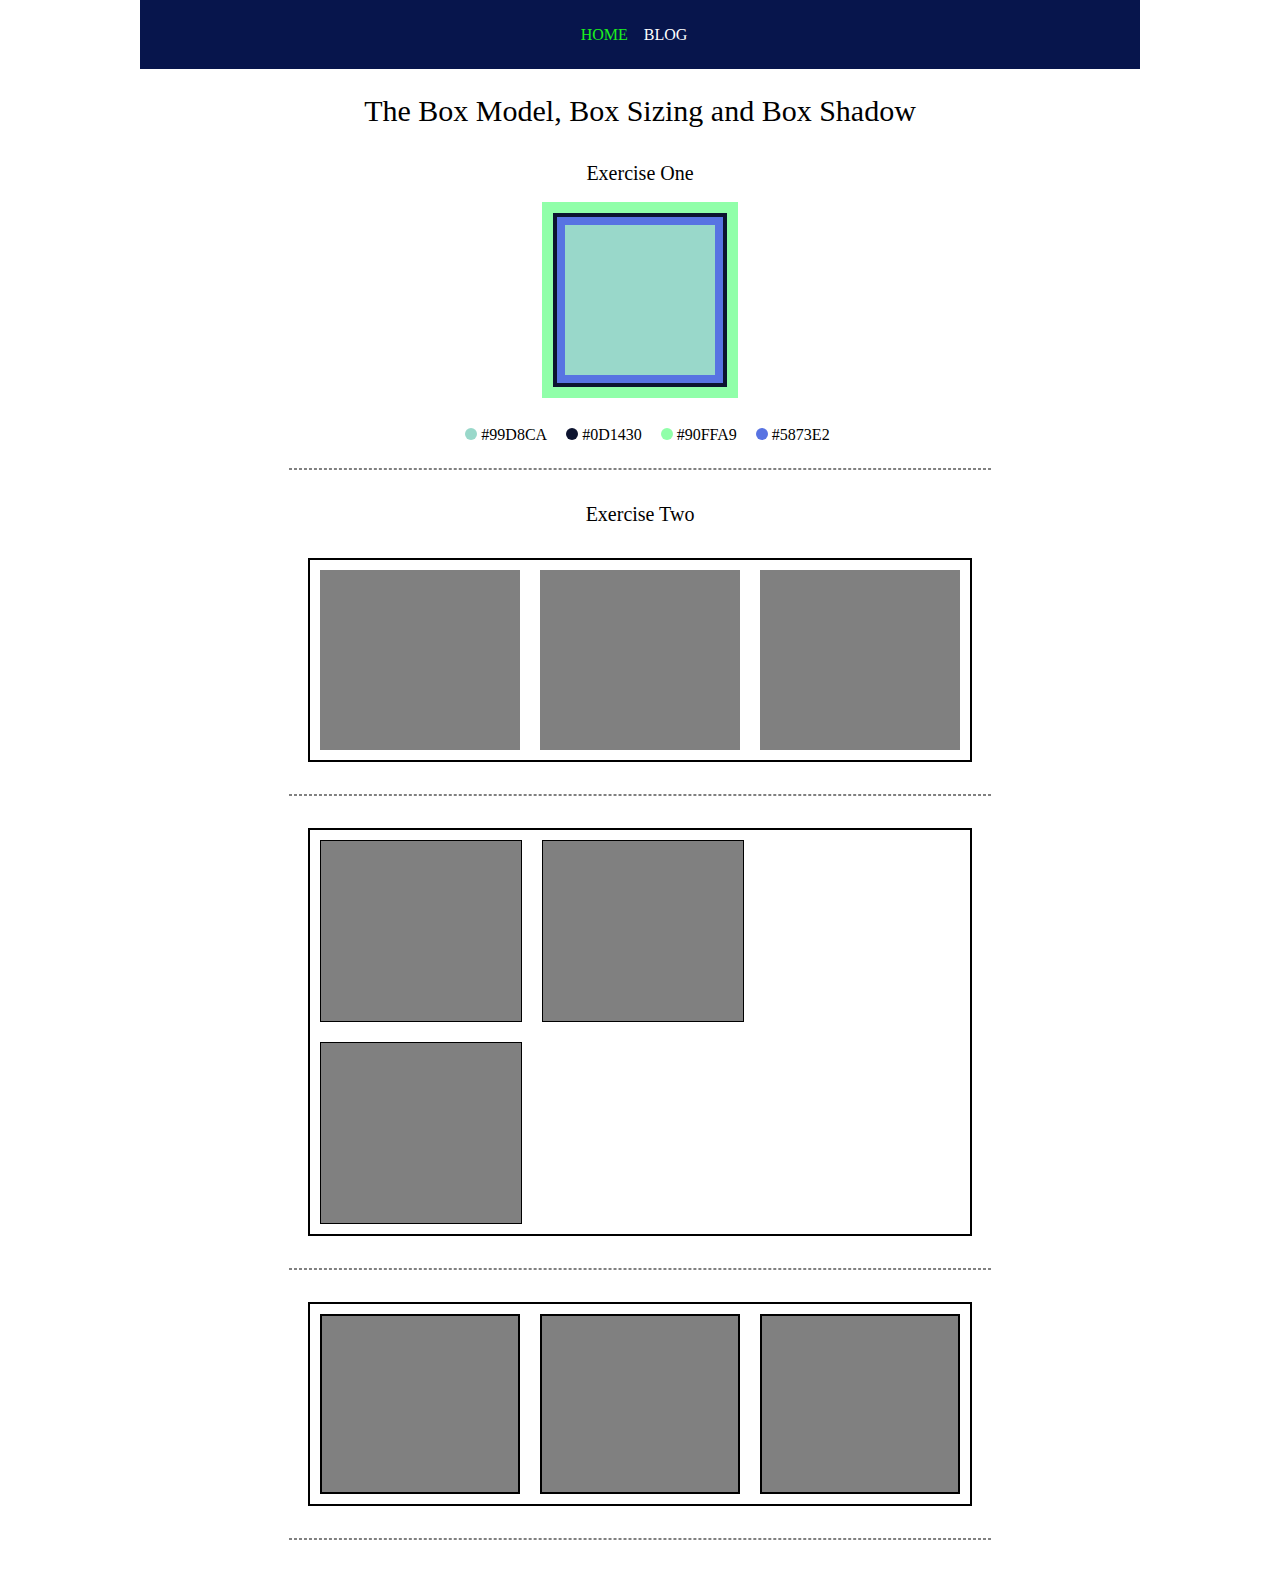
<file: index.html>
<!DOCTYPE html>
<html lang="en">
<head>
    <meta charset="UTF-8">
    <meta http-equiv="X-UA-Compatible" content="IE=edge">
    <meta name="viewport" content="width=device-width, initial-scale=1.0">
    <title>checkpoint-1</title>
    <link rel="stylesheet" href="style.css">
</head>
<body>
    <div class="container">
   <header class="header">
    <nav class="nav">
        <a class="home" href="index.html">HOME</a>
        <a class="blog" href="blog.html">BLOG</a>
    </nav>
   </header> 
   <main>
    <header>
        <h1>The Box Model, Box Sizing and Box Shadow</h1>
    </header>
    <h2>Exercise One</h2>
    <div class="box"></div>
    <div class="centre">
    <div class="div">
        <span class="circle"></span>
        <span class="content">#99D8CA</span>
    </div>
    <div class="div">
        <span class="circle one"></span>
        <span class="content">#0D1430</span>
    </div>
    <div class="div">
        <span class="circle two"></span>
        <span class="content">#90FFA9</span>
    </div>
    <div class="div">
        <span class="circle three"></span>
        <span class="content">#5873E2</span>
    </div>
    </div>
    <hr>
    <section>
    <h2>Exercise Two</h2>
    <div class="parent">
        <div class="child"></div>
        <div class="child"></div>
        <div class="child"></div>
    </div>
    <hr>
    <div class="parent">
        <div class="child border"></div>
        <div class="child border"></div>
        <div class="child border"></div>
    </div>
    <hr>
    <div class="parent">
        <div class="child first borderbox"></div>
        <div class="child first borderbox"></div>
        <div class="child first borderbox"></div>
    </div>
    <hr>
   </main>
</body>
</html>
</file>
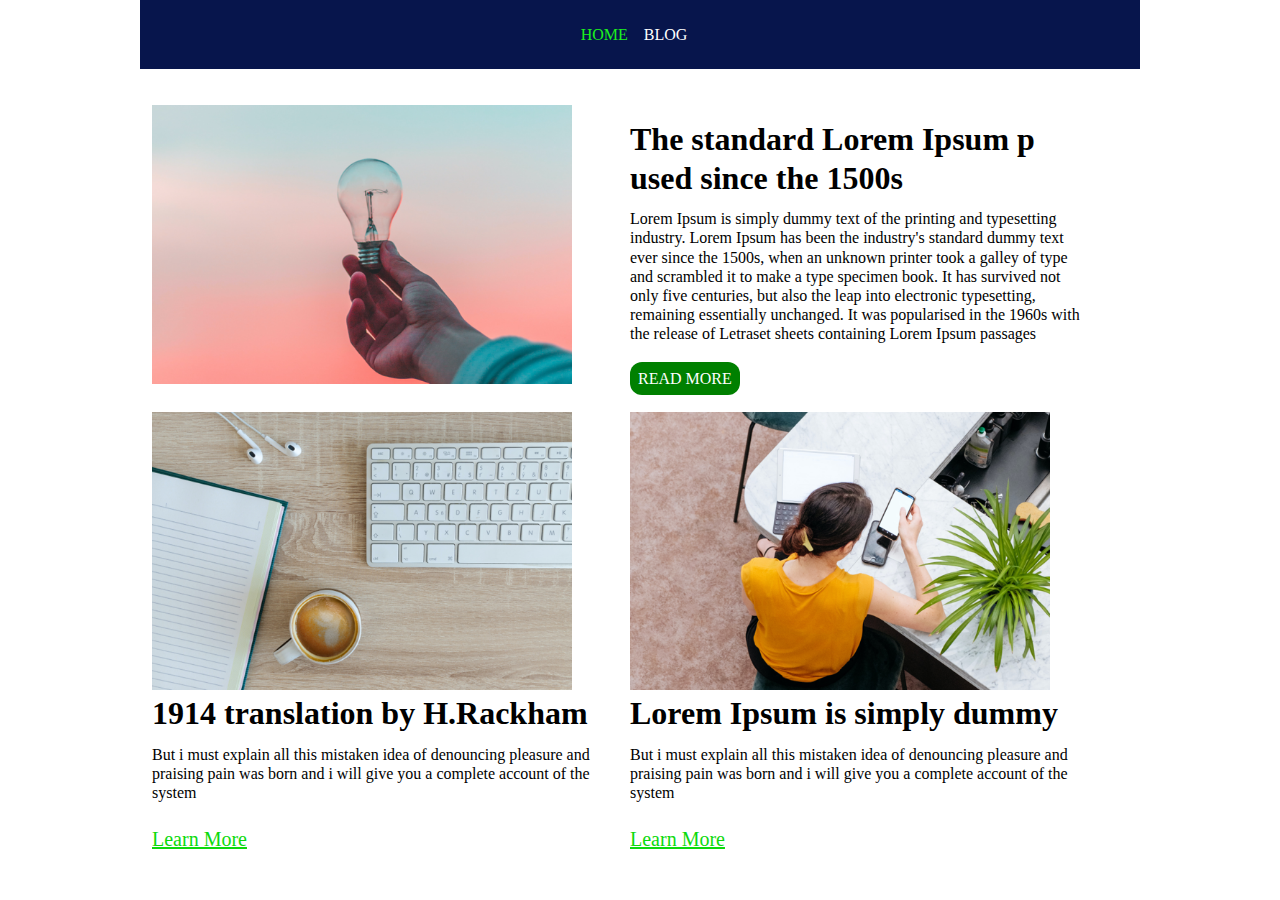
<file: blog.html>
<!DOCTYPE html>
<html lang="en">
<head>
    <meta charset="UTF-8">
    <meta http-equiv="X-UA-Compatible" content="IE=edge">
    <meta name="viewport" content="width=device-width, initial-scale=1.0">
    <title>Blog page|checkpoint</title>
    <link rel="stylesheet" href="style.css">
</head>
<body>
    <div class="container">
        <header class="header">
         <nav class="nav">
             <a class="home" href="index.html">HOME</a>
             <a class="blog" href="blog.html">BLOG</a>
         </nav>
        </header>
        <div>
            <div class="main">
                <img src="pic01.png" alt="pic01">
            </div>
            <div class="main">
                <h3>The standard Lorem Ipsum p used since the 1500s</h3>
                <p>Lorem Ipsum is simply dummy text of the printing and typesetting industry. Lorem Ipsum has been the industry's standard dummy text ever since the 1500s, when an unknown printer took a galley of type and scrambled it to make a type specimen book. It has survived not only five centuries, but also the leap into electronic typesetting, remaining essentially unchanged. It was popularised in the 1960s with the release of Letraset sheets containing Lorem Ipsum passages</p>
                <a class="anchor" href="#">READ MORE</a>
            </div>
        </div>
        <section>
            <div>
                <div class="main section">
                    <img src="pic02.png" alt="pic02">
                    <h3>1914 translation by H.Rackham</h3>
                    <p>But i must explain all this mistaken idea of denouncing pleasure and praising pain was born and i will give you a complete account of the system</p>
                    <a href="#">Learn More</a>
                </div>
                <div class="main section">
                    <img src="pic03.png" alt="pic03">
                    <h3>Lorem Ipsum is simply dummy</h3>
                    <p>But i must explain all this mistaken idea of denouncing pleasure and praising pain was born and i will give you a complete account of the system</p>
                    <a href="#">Learn More</a>
                </div>
            </div>
        </section>
</body>
</html>
</file>
<file: style.css>
/* http://meyerweb.com/eric/tools/css/reset/ 
   v2.0 | 20110126
   License: none (public domain)
*/

html, body, div, span, applet, object, iframe,
h1, h2, h3, h4, h5, h6, p, blockquote, pre,
a, abbr, acronym, address, big, cite, code,
del, dfn, em, img, ins, kbd, q, s, samp,
small, strike, strong, sub, sup, tt, var,
b, u, i, center,
dl, dt, dd, ol, ul, li,
fieldset, form, label, legend,
table, caption, tbody, tfoot, thead, tr, th, td,
article, aside, canvas, details, embed, 
figure, figcaption, footer, header, hgroup, 
menu, nav, output, ruby, section, summary,
time, mark, audio, video {
	margin: 0;
	padding: 0;
	border: 0;
	font-size: 100%;
	font: inherit;
	vertical-align: baseline;
}
/* HTML5 display-role reset for older browsers */
article, aside, details, figcaption, figure, 
footer, header, hgroup, menu, nav, section {
	display: block;
}
body {
	line-height: 1;
}
ol, ul {
	list-style: none;
}
blockquote, q {
	quotes: none;
}
blockquote:before, blockquote:after,
q:before, q:after {
	content: '';
	content: none;
}
table {
	border-collapse: collapse;
	border-spacing: 0;
}

/* custom styles */
body{
    line-height: 1.2;
    box-sizing: border-box;
}
.container{
    max-width: 1000px;
    margin: 0 auto;
}
.header{
    background-color: #07154C;
    padding: 25px;
    text-align: center;
    margin-bottom: 24px;
}
.nav a{
    text-decoration: none;
    margin-right: 12px;
}
.home{
    color: rgb(29, 242, 29);
}
.blog{
    color: white;
}
h1{
    text-align: center;
    font-size: 30px;  
    margin-bottom: 32px;  
}
h2{
    text-align: center;
    font-size: 20px;
    margin-bottom: 32px;
}
.box{
    width: 150px;
    height: 150px;
    margin: 0 auto;
    background-color: #99D8CA;
    border: 8px solid #5873E2;
    outline: 4px solid #0d1430;
    box-shadow: 0px 0px 0px 15px#90FFA9; 
}
.centre{
    text-align: center;
    margin-bottom: 24px;
}
.div{
    display: inline-block;
    margin-left: 15px;
}
.circle{
    width: 12px;
    height: 12px;
    border-radius: 50%;
    background-color: #99D8CA;
    display: inline-block;
    margin-top: 45px;
}
.one{
    background-color: #0d1430;
}
.two{
    background-color: #90FFA9;
}
.three{
    background-color: #5873E2;
}
hr{
    border-style: dashed;
    margin-bottom: 32px;
    width: 700px;
}
.parent{
    width: 660px;
    border: 2px solid black;
    font-size: 0;
    margin: 0 auto;
    margin-bottom: 32px;
}
.child{
    width: 200px;
    height: 180px;
    margin: 10px;
    background-color: gray;
    display: inline-block;
    
}
.first{
    border: 2px solid black;
}
.border{
    border: 1px solid black;
}
.borderbox{
    box-sizing: border-box;
}
.main{
    width: 450px;
    display: inline-block;
    padding: 12px;
}
img{
    width: 420px;
}
h3{
font-size: 32px;
font-weight: 700;
margin-bottom: 12px;
}
p{
    margin-bottom: 25px;
}
.anchor{
    text-decoration: none;
    color: white;
    background-color: green;
    padding: 8px;
    border-radius: 12px;
    margin-bottom: 40px;
}
.section a{
    color: rgb(12, 217, 12);
    font-size: 20px;   

}
</file>
